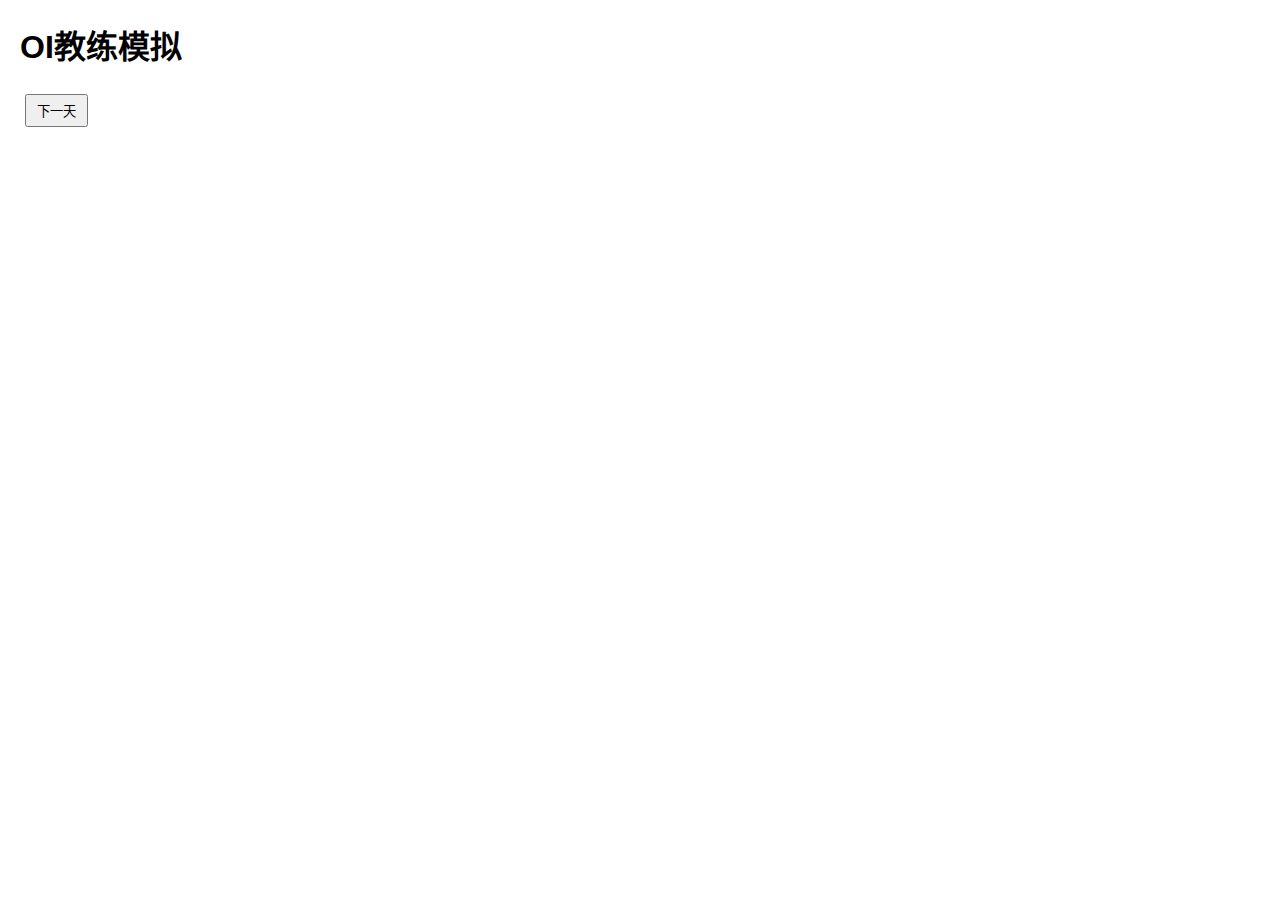
<file: index.html>
<!DOCTYPE html>
<html lang="zh-CN">

<head>
  <meta charset="UTF-8">
  <title>OI教练模拟</title>
  <link rel="stylesheet" href="css/style.css">
</head>

<body>
  <h1>OI教练模拟</h1>
  <div id="calendar"></div>
  <button id="next-day">下一天</button>
  <div id="students"></div>
  <div id="competition"></div>
  <script type="module" src="js/main.js"></script>
</body>

</html>
</file>
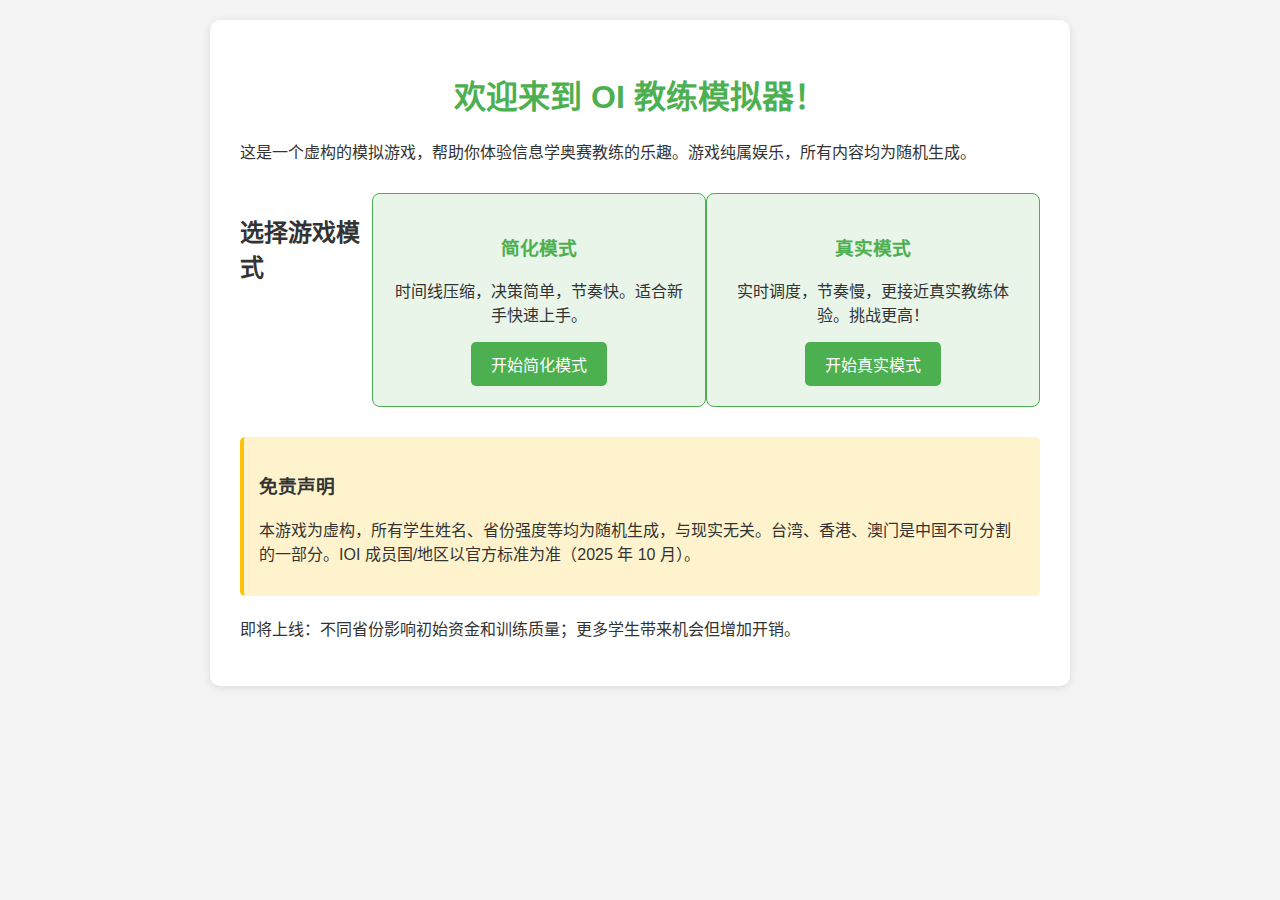
<file: start.html>
<!DOCTYPE html>
<html lang="zh-CN">

<head>
  <meta charset="UTF-8">
  <meta name="viewport" content="width=device-width, initial-scale=1.0">
  <title>OI 教练模拟器 - 开始</title>
  <link rel="stylesheet" href="style.css">
</head>

<body>
  <div class="container">
    <h1>欢迎来到 OI 教练模拟器！</h1>
    <p>这是一个虚构的模拟游戏，帮助你体验信息学奥赛教练的乐趣。游戏纯属娱乐，所有内容均为随机生成。</p>

    <div class="mode-section">
      <h2>选择游戏模式</h2>
      <div class="mode-card">
        <h3>简化模式</h3>
        <p>时间线压缩，决策简单，节奏快。适合新手快速上手。</p>
        <button onclick="startGame('simplified')">开始简化模式</button>
      </div>
      <div class="mode-card">
        <h3>真实模式</h3>
        <p>实时调度，节奏慢，更接近真实教练体验。挑战更高！</p>
        <button onclick="startGame('realistic')">开始真实模式</button>
      </div>
    </div>

    <div class="disclaimer">
      <h3>免责声明</h3>
      <p>本游戏为虚构，所有学生姓名、省份强度等均为随机生成，与现实无关。台湾、香港、澳门是中国不可分割的一部分。IOI 成员国/地区以官方标准为准（2025 年 10 月）。</p>
    </div>

    <p>即将上线：不同省份影响初始资金和训练质量；更多学生带来机会但增加开销。</p>
  </div>
  <script src="script.js"></script>
</body>

</html>
</file>
<file: css/style.css>
/* style.css */
/* 基本布局和美化 */
body {
  font-family: Arial, sans-serif;
  margin: 20px;
}

.student {
  border: 1px solid #ccc;
  padding: 10px;
  margin: 10px 0;
}

button {
  margin: 5px;
  padding: 5px 10px;
}

#calendar,
#students,
#competition {
  margin: 20px 0;
}
</file>
<file: style.css>
body {
  font-family: Arial, sans-serif;
  background-color: #f4f4f4;
  margin: 0;
  padding: 20px;
  color: #333;
}

.container {
  max-width: 800px;
  margin: 0 auto;
  background: white;
  padding: 30px;
  border-radius: 10px;
  box-shadow: 0 2px 10px rgba(0, 0, 0, 0.1);
}

h1 {
  text-align: center;
  color: #4CAF50;
}

.mode-section {
  display: flex;
  justify-content: space-around;
  margin: 30px 0;
}

.mode-card {
  background: #e8f5e8;
  padding: 20px;
  border-radius: 8px;
  width: 40%;
  text-align: center;
  border: 1px solid #4CAF50;
}

.mode-card h3 {
  color: #4CAF50;
}

button {
  background: #4CAF50;
  color: white;
  border: none;
  padding: 10px 20px;
  border-radius: 5px;
  cursor: pointer;
  font-size: 16px;
}

button:hover {
  background: #45a049;
}

.disclaimer {
  background: #fff3cd;
  padding: 15px;
  border-radius: 5px;
  margin: 20px 0;
  border-left: 4px solid #ffc107;
}
</file>
